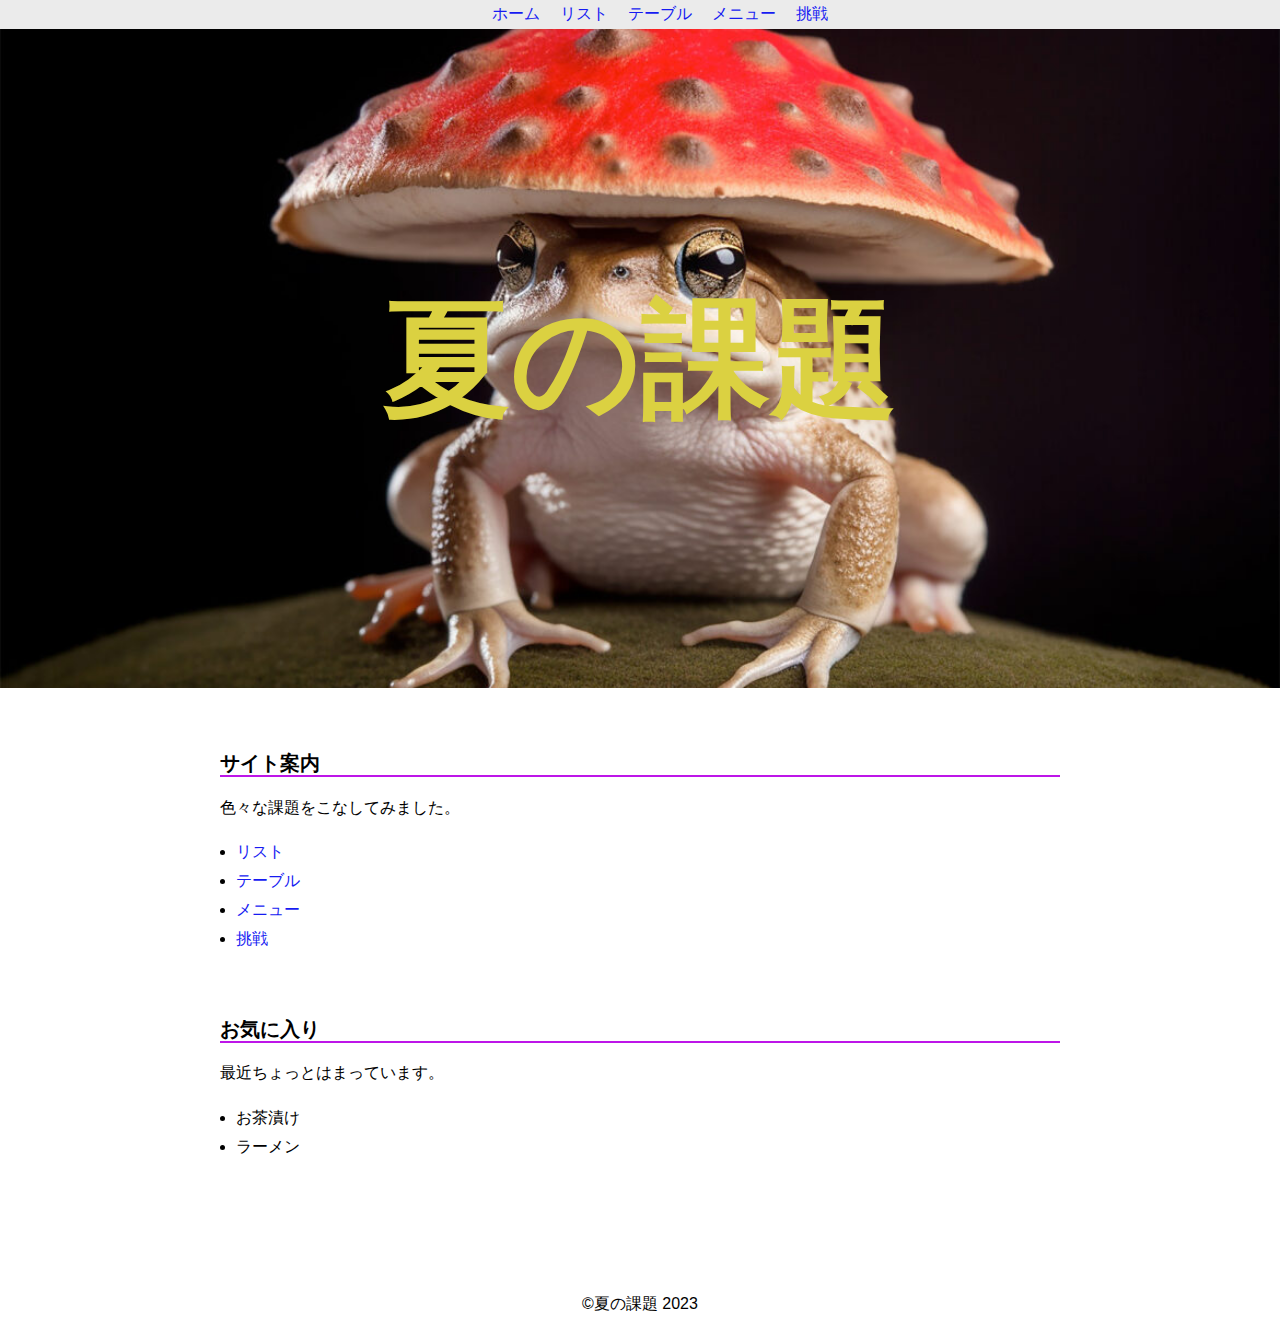
<file: index.html>
<!DOCTYPE html>
<html lang="ja">
<head>
  <meta charset="UTF-8">
  <meta name="viewport" content="width=device-width, initial-scale=1.0">
  <link rel="stylesheet" href="css/normalize.css">
  <link rel="stylesheet" href="css/style.css">
  <title>夏の課題</title>
</head>
<body class="body">
  <header class="header">
    <nav class="nav">
      <ul>
        <li><a href="index.html">ホーム</a></li>
        <li><a href="list.html">リスト</a></li>
        <li><a href="table.html">テーブル</a></li>
        <li><a href="menu.html">メニュー</a></li>
        <li><a href="challenge.html">挑戦</a></li>
      </ul>
    </nav>
  </header>
  <h1 class="title index">夏の課題</h1>
  <main class="main">
    <section class="section">
      <h2>サイト案内</h2>
      <p>色々な課題をこなしてみました。</p>
      <ul>
        <li><a href="list.html">リスト</a></li>
        <li><a href="table.html">テーブル</a></li>
        <li><a href="menu.html">メニュー</a></li>
        <li><a href="challenge.html">挑戦</a></li>
      </ul>
    </section>
    <section class="section">
      <h2>お気に入り</h2>
      <p>最近ちょっとはまっています。</p>
      <ul>
        <li>お茶漬け</li>
        <li>ラーメン</li>
      </ul>
    </section>
  </main>
  <footer class="footer">
    <p>&copy;夏の課題 2023</p>
  </footer>
  <script src="js/main.js"></script>
</body>
</html>
</file>
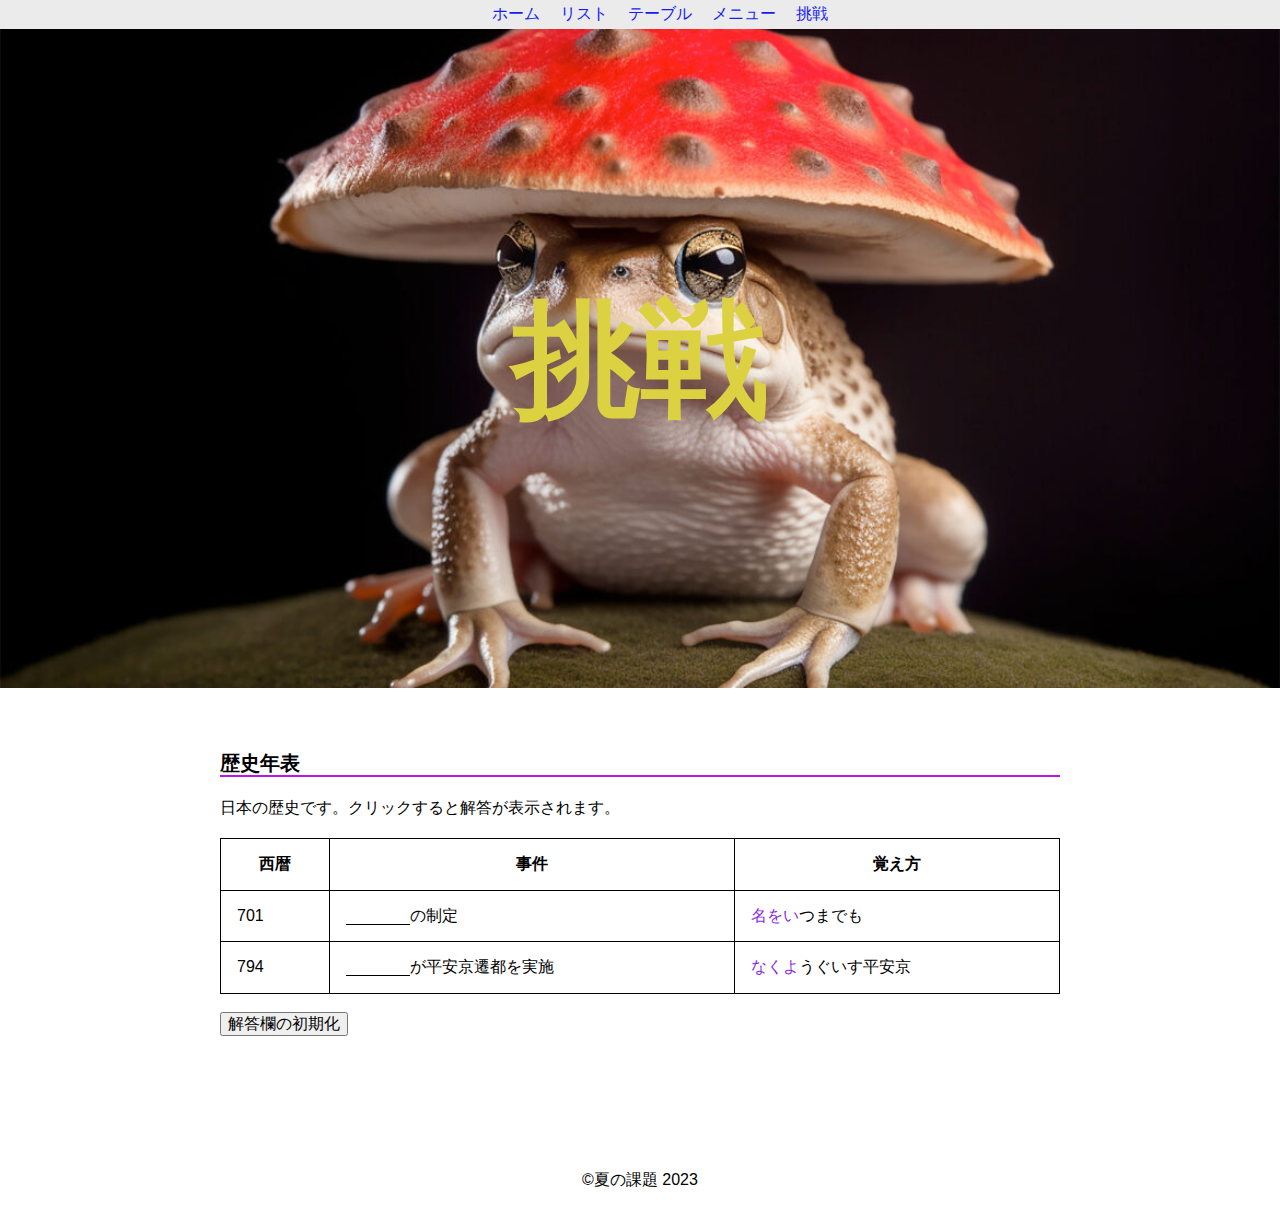
<file: challenge.html>
<!DOCTYPE html>
<html lang="ja">
<head>
  <meta charset="UTF-8">
  <meta name="viewport" content="width=device-width, initial-scale=1.0">
  <link rel="stylesheet" href="css/normalize.css">
  <link rel="stylesheet" href="css/style.css">
  <title>挑戦 | 夏の課題</title>
</head>
<body class="body">
  <header class="header">
    <nav class="nav">
      <ul>
        <li><a href="index.html">ホーム</a></li>
        <li><a href="list.html">リスト</a></li>
        <li><a href="table.html">テーブル</a></li>
        <li><a href="menu.html">メニュー</a></li>
        <li><a href="challenge.html">挑戦</a></li>
      </ul>
    </nav>
  </header>
  <h1 class="title index">挑戦</h1>
  <main class="main">
    <h2>歴史年表</h2>
    <p>日本の歴史です。クリックすると解答が表示されます。</p>
    <table class="history">
      <tr>
        <th>西暦</th><th>事件</th><th>覚え方</th>
      </tr>
      <tr>
        <td>701</td>
        <td><span id="question01" class="question">　　　　</span>の制定</td>
        <td><span class="point">名をい</span>つまでも</td>
      </tr>
      <tr>
        <td>794</td>
        <td><span id="question02" class="question">　　　　</span>が平安京遷都を実施</td>
        <td><span class="point">なくよ</span>うぐいす平安京</td>
      </tr>
    </table>
    <p>
        <button id="clear">解答欄の初期化</button>
    </p>
  </main>
  <footer class="footer">
    <p>&copy;夏の課題 2023</p>
  </footer>
  <script src="js/main.js"></script>
</body>
</html>
</file>
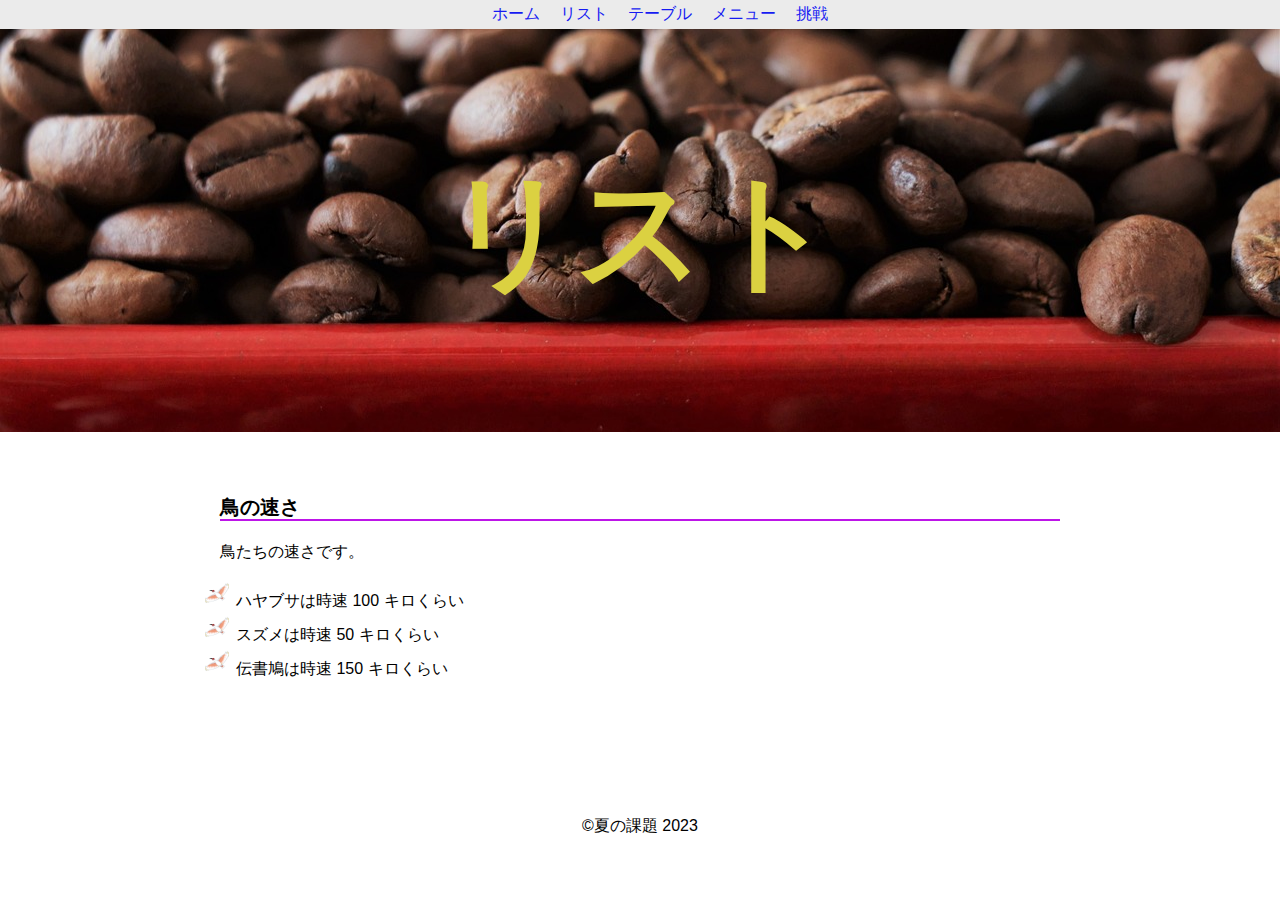
<file: list.html>
<!DOCTYPE html>
<html lang="ja">
<head>
  <meta charset="UTF-8">
  <meta name="viewport" content="width=device-width, initial-scale=1.0">
  <link rel="stylesheet" href="css/normalize.css">
  <link rel="stylesheet" href="css/style.css">
  <title>リスト | 夏の課題</title>
</head>
<body>
  <header class="header">
    <nav class="nav">
      <ul>
        <li><a href="index.html">ホーム</a></li>
        <li><a href="list.html">リスト</a></li>
        <li><a href="table.html">テーブル</a></li>
        <li><a href="menu.html">メニュー</a></li>
        <li><a href="challenge.html">挑戦</a></li>
      </ul>
    </nav>
  </header>
  <h1 class="title menu">リスト</h1>
  <main class="main">
    <h2>鳥の速さ</h2>
    <p>鳥たちの速さです。</p>
    <ul class="bird">
      <li>ハヤブサは時速 100 キロくらい</li>
      <li>スズメは時速 50 キロくらい</li>
      <li>伝書鳩は時速 150 キロくらい</li>
    </ul>
  </main>
  <footer class="footer">
    <p>&copy;夏の課題 2023</p>
  </footer>
  <script src="js/main.js"></script>
</body>
</html>
</file>
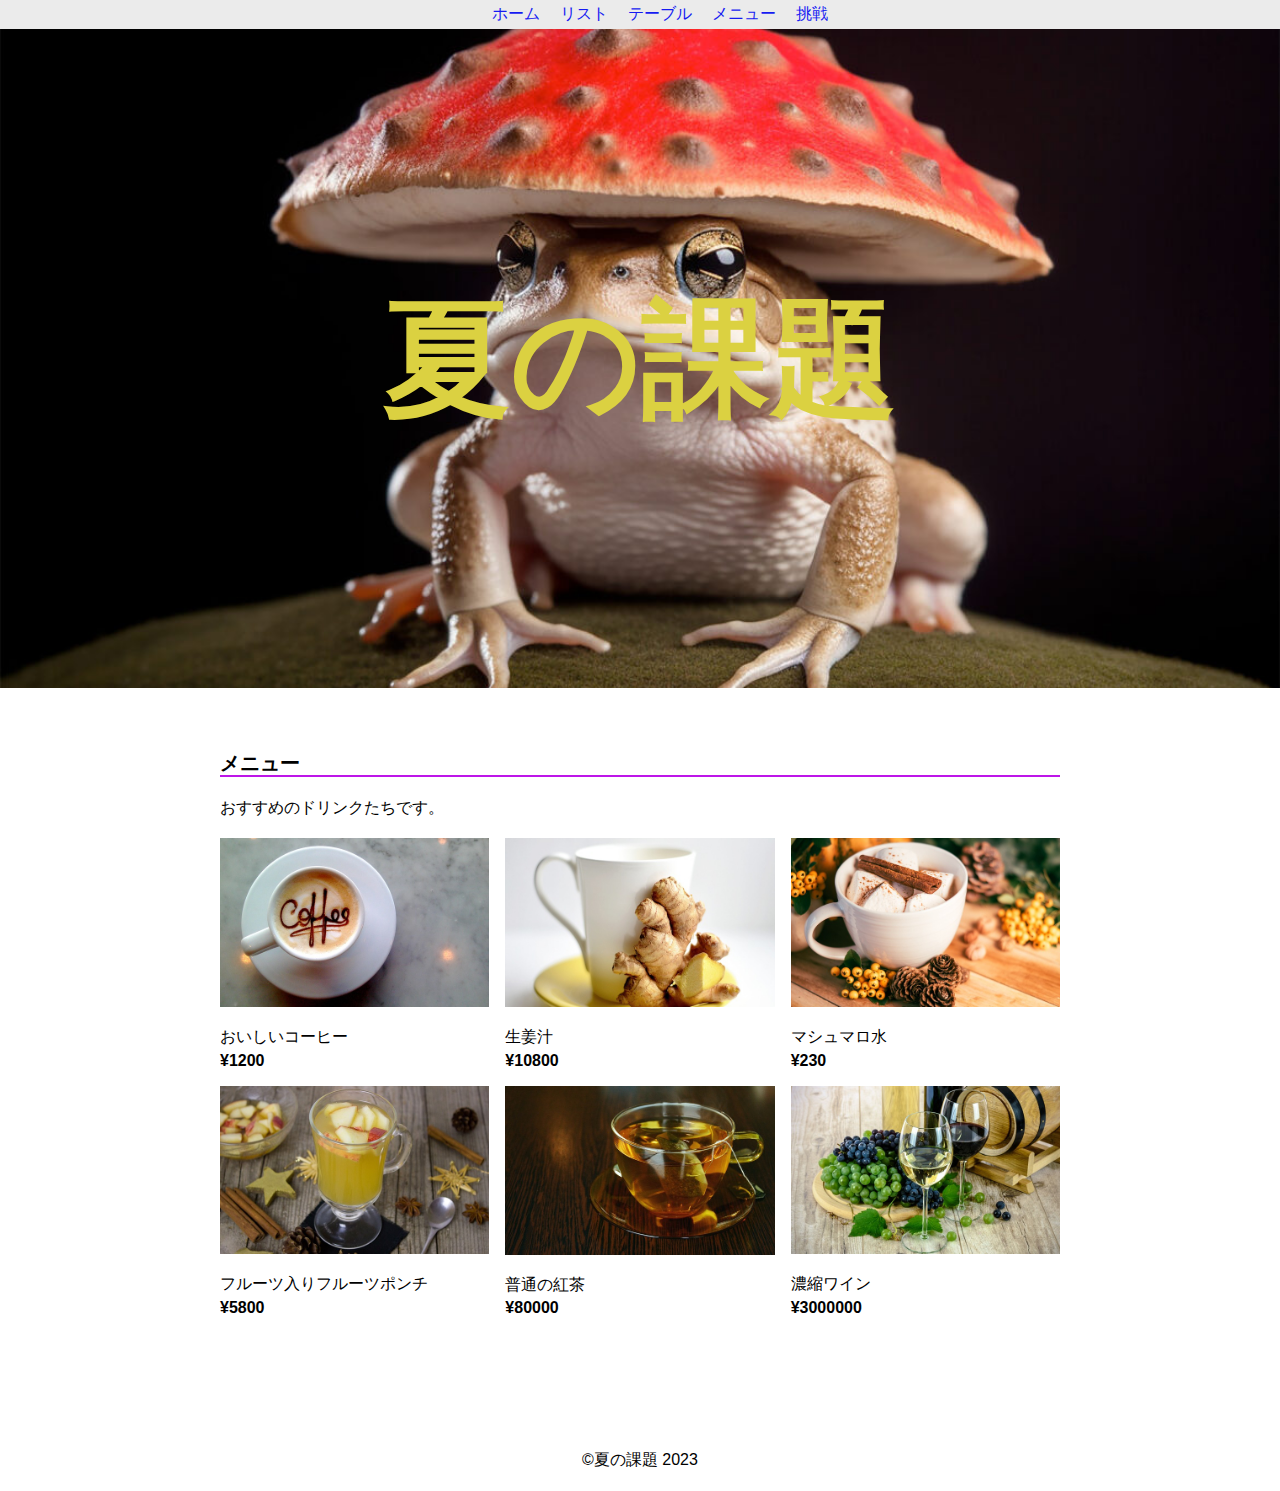
<file: menu.html>
<!DOCTYPE html>
<html lang="ja">
<head>
  <meta charset="UTF-8">
  <meta name="viewport" content="width=device-width, initial-scale=1.0">
  <link rel="stylesheet" href="css/normalize.css">
  <link rel="stylesheet" href="css/style.css">
  <title>夏の課題</title>
</head>
<body class="body">
  <header class="header">
    <nav class="nav">
      <ul>
        <li><a href="index.html">ホーム</a></li>
        <li><a href="list.html">リスト</a></li>
        <li><a href="table.html">テーブル</a></li>
        <li><a href="menu.html">メニュー</a></li>
        <li><a href="challenge.html">挑戦</a></li>
      </ul>
    </nav>
  </header>
  <h1 class="title index">夏の課題</h1>
  <main class="main">
    <h2>メニュー</h2>
    <p>おすすめのドリンクたちです。</p>
    <div class="items">
      <div class="item">
        <img src="images/menu-coffee.jpg" alt="コーヒー">
        <p>おいしいコーヒー</p>
        <strong class="price">&yen;1200</strong>
      </div>
      <div class="item">
        <img src="images/menu-ginger.jpg" alt="生姜">
        <p>生姜汁</p>
        <strong class="price">&yen;10800</strong>
      </div>
      <div class="item">
        <img src="images/menu-marshmallow.jpg" alt="マシュマロ">
        <p>マシュマロ水</p>
        <strong class="price">&yen;230</strong>
      </div>
      <div class="item">
        <img src="images/menu-punch.jpg" alt="フルーツポンチ">
        <p>フルーツ入りフルーツポンチ</p>
        <strong class="price">&yen;5800</strong>
      </div>
      <div class="item">
        <img src="images/menu-tee.jpg" alt="紅茶">
        <p>普通の紅茶</p>
        <strong class="price">&yen;80000</strong>
      </div>
      <div class="item">
        <img src="images/menu-wine.jpg" alt="ワイン">
        <p>濃縮ワイン</p>
        <strong class="price">&yen;3000000</strong>
      </div>
    </div>

  </main>
  <footer class="footer">
    <p>&copy;夏の課題 2023</p>
  </footer>
  <script src="js/main.js"></script>
</body>
</html>
</file>
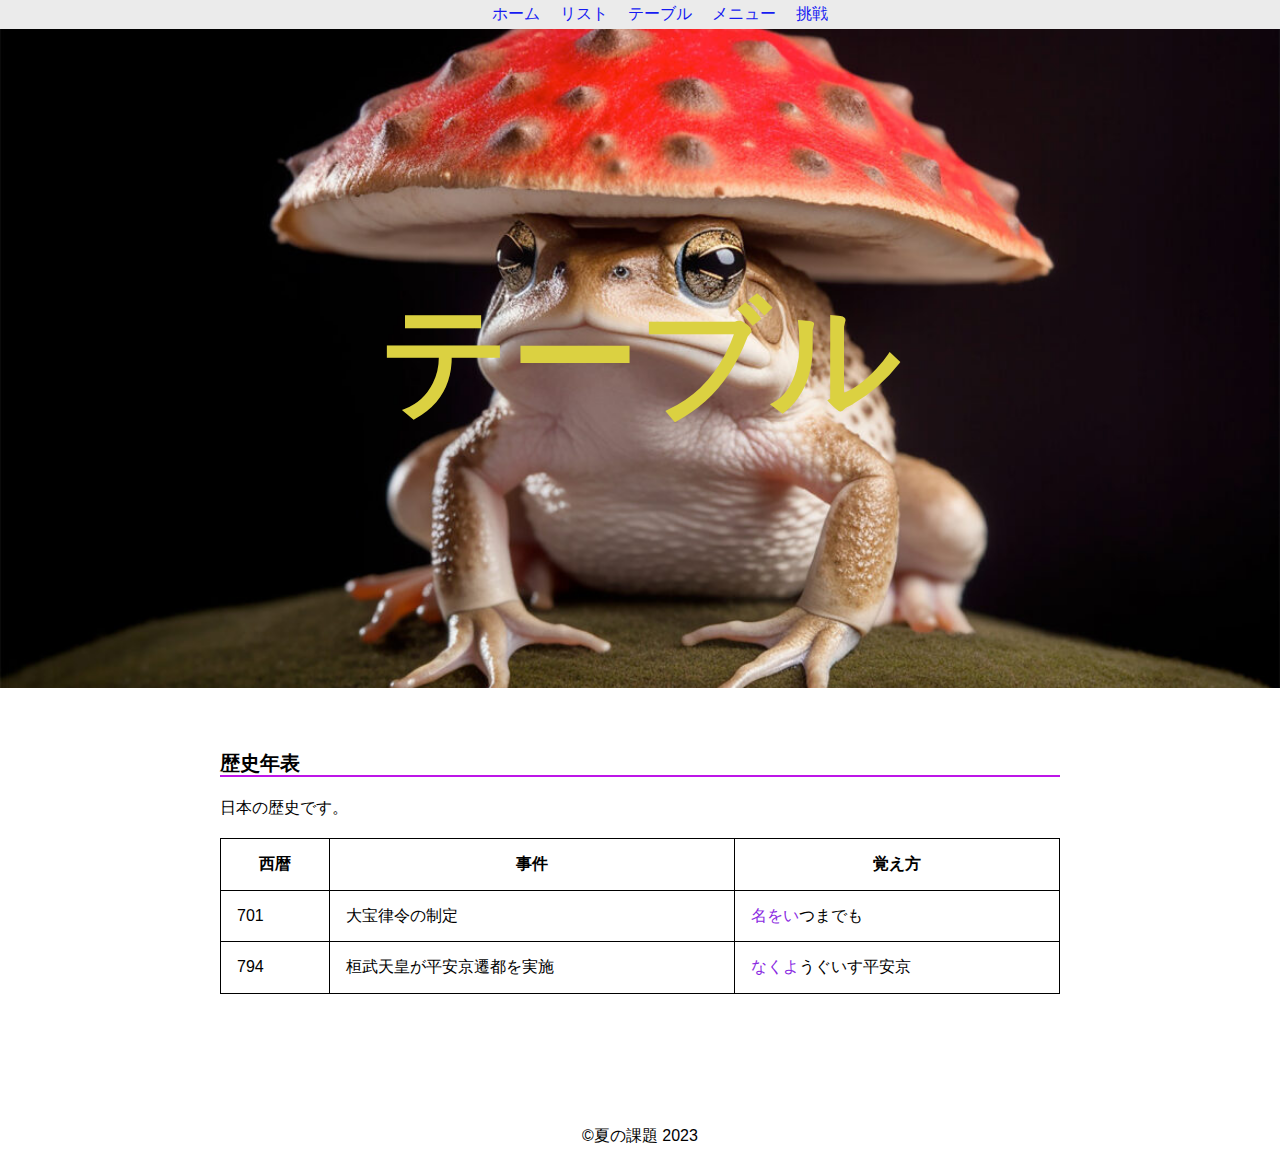
<file: table.html>
<!DOCTYPE html>
<html lang="ja">
<head>
  <meta charset="UTF-8">
  <meta name="viewport" content="width=device-width, initial-scale=1.0">
  <link rel="stylesheet" href="css/normalize.css">
  <link rel="stylesheet" href="css/style.css">
  <title>テーブル | 夏の課題</title>
</head>
<body class="body">
  <header class="header">
    <nav class="nav">
      <ul>
        <li><a href="index.html">ホーム</a></li>
        <li><a href="list.html">リスト</a></li>
        <li><a href="table.html">テーブル</a></li>
        <li><a href="menu.html">メニュー</a></li>
        <li><a href="challenge.html">挑戦</a></li>
      </ul>
    </nav>
  </header>
  <h1 class="title index">テーブル</h1>
  <main class="main">
    <h2>歴史年表</h2>
    <p>日本の歴史です。</p>
    <table class="history">
      <tr>
        <th>西暦</th><th>事件</th><th>覚え方</th>
      </tr>
      <tr>
        <td>701</td>
        <td>大宝律令の制定</td>
        <td><span class="point">名をい</span>つまでも</td>
      </tr>
      <tr>
        <td>794</td>
        <td>桓武天皇が平安京遷都を実施</td>
        <td><span class="point">なくよ</span>うぐいす平安京</td>
      </tr>
    </table>
  </main>
  <footer class="footer">
    <p>&copy;夏の課題 2023</p>
  </footer>
  <script src="js/main.js"></script>
</body>
</html>
</file>
<file: css/style.css>
/* ------------------------------ */
/* 全体に適用するスタイル */
/* ------------------------------ */
/* ボックスサイズの取り方 */
* {
  box-sizing: border-box;
}

/* 文字サイズとフォント */
html {
  font-size: 16px;
  /* フォントは基本的にゴシック体で */
  font-family: sans-serif;
}

/* 行の高さ */
/* 行の高さを文字の `1.8` 倍に */
p,
ul,
ol {
  line-height: 1.8;
}

/* リンクの書式 */
a:link,
a:visited {
  text-decoration: none;
  color: #161BF2;
}
a:hover,
a:active {
  text-decoration: none;
  color: #BD15E8;
}

/* ------------------------------ */
/* 各部分のスタイル */
/* ------------------------------ */
/* ヘッダの背景色 */
.header {
  background-color: #EBEBEB;
}
/* ヘッダ内のナビ */
.header .nav ul {
  /* 横並びにする */
  display: flex;
  /* 中央に寄せる */
  justify-content: center;
  /* 項目間に隙間を作る */
  gap: 20px;

  /* 上下・左右の隙間 */
  margin: 0 20px 0;
  /* リストアイテムのマーカを消す */
  list-style-type: none;
}

/* タイトル */
.title {
  margin: 0 0 64px;
  /* 背景画像が繰り返されないように */
  background-repeat: no-repeat;
  /* 背景画像を中央基準に */
  background-position: center;
  background-size: cover;
  /* 画像が大きく表示されるように */
  padding: 256px 0;
  font-size: 128px;
  text-align: center;
  color: #DBD141;
}
/* 背景画像 */
.title.index {
  background-image: url(../images/index-hero.jpg);
}
.title.menu {
  background-image: url(../images/menu-hero.jpg);
  padding: 128px 0;
}

/* メインタグ */
.main {
  /* ブラウザをどんなに広げても `840px` を越えないように */
  max-width: 840px;
  /* 左右を auto にすることで中央に寄せる */
  margin: 0 auto 128px;
}
/* 見出しの設定 */
.main h2 {
  border-bottom: solid 2px #BD15E8;
  font-size: 20px;
}
/* セクションごとの間を開ける */
.main .section {
  /* 下で調節 */
  margin-bottom: 64px;
}
/* リストアイテム */
.main ul {
  padding-left: 16px;
}

/* フッタ */
.footer p {
  text-align: center;
}

/* ------------------------------ */
/* テーブルページ */
/* ------------------------------ */
.history {
  width: 100%;
  border: 1px solid;
  border-collapse: collapse;
}
.history th, .history td {
  padding: 16px;
  border: 1px solid;
}
.history .point {
  color: blueviolet;
  font-style: bold;
}

/* ------------------------------ */
/* メニューページ */
/* ------------------------------ */
.items {
  display: grid;
  grid-template-columns: 1fr 1fr 1fr;
  gap: 16px;
}
.items img {
  display: block;
  width: 100%;
}
.items p {
  margin-bottom: 0;
}

/* ------------------------------ */
/* リストページ */
/* ------------------------------ */
.bird {
  list-style-image: url(../images/list-bird.png);
}

/* ------------------------------ */
/* 挑戦ページ */
/* ------------------------------ */
.history .question {
  border-bottom: 1px black solid;
}
</file>
